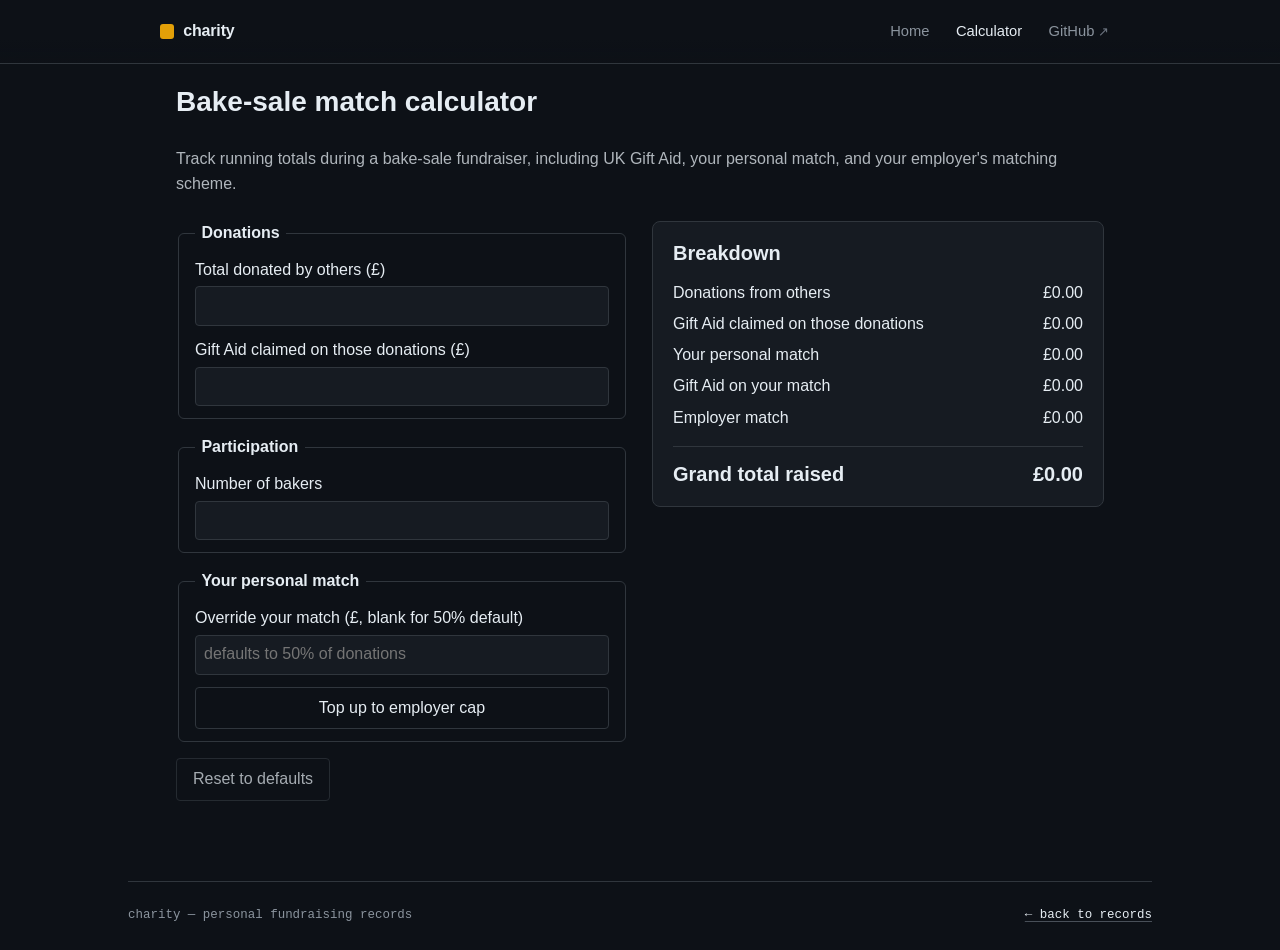
<file: tool/index.html>
<!doctype html>
<html lang="en">
<head>
  <meta charset="utf-8">
  <meta name="viewport" content="width=device-width, initial-scale=1">
  <title>Bake-sale match calculator</title>
  <link rel="stylesheet" href="../assets/styles.css">
  <link rel="stylesheet" href="style.css">
</head>
<body>

<nav class="site-nav" aria-label="Primary">
  <div class="site-nav__inner">
    <a class="site-nav__brand" href="../">
      <span class="site-nav__brand-mark" aria-hidden="true"></span>
      charity
    </a>
    <div class="site-nav__links">
      <a class="site-nav__link" href="../">Home</a>
      <a class="site-nav__link is-current" href="./">Calculator</a>
      <a class="site-nav__link site-nav__link--ext" href="https://github.com/curtyo18/charity" rel="noopener noreferrer">GitHub</a>
    </div>
  </div>
</nav>

  <main>
    <h1>Bake-sale match calculator</h1>
    <p class="lede">Track running totals during a bake-sale fundraiser, including UK Gift Aid, your personal match, and your employer's matching scheme.</p>

    <form id="inputs" autocomplete="off">
      <fieldset>
        <legend>Donations</legend>

        <label>
          Total donated by others (£)
          <input type="number" name="donationsFromOthers" min="0" step="0.01" inputmode="decimal">
        </label>

        <label>
          Gift Aid claimed on those donations (£)
          <input type="number" name="giftAidFromOthers" min="0" step="0.01" inputmode="decimal">
        </label>
      </fieldset>

      <fieldset>
        <legend>Participation</legend>

        <label>
          Number of bakers
          <input type="number" name="numBakers" min="0" step="1" inputmode="numeric">
        </label>
      </fieldset>

      <fieldset>
        <legend>Your personal match</legend>

        <label>
          Override your match (£, blank for 50% default)
          <input type="number" name="personalMatchOverride" min="0" step="0.01" inputmode="decimal" placeholder="defaults to 50% of donations">
        </label>

        <button type="button" id="topUpButton">Top up to employer cap</button>
      </fieldset>

      <button type="button" id="resetButton" class="reset">Reset to defaults</button>
    </form>

    <section id="breakdown" aria-live="polite">
      <h2>Breakdown</h2>

      <dl>
        <dt>Donations from others</dt>
        <dd><output name="donationsFromOthers">£0.00</output></dd>

        <dt>Gift Aid claimed on those donations</dt>
        <dd><output name="giftAidFromOthers">£0.00</output></dd>

        <dt>Your personal match</dt>
        <dd><output name="personalMatch">£0.00</output></dd>

        <dt>Gift Aid on your match</dt>
        <dd><output name="userGiftAid">£0.00</output></dd>

        <dt>Employer match</dt>
        <dd><output name="employerMatch">£0.00</output></dd>
      </dl>

      <p class="grand-total">
        <span>Grand total raised</span>
        <output name="grandTotal">£0.00</output>
      </p>

      <p class="cap-status" id="capStatus" hidden></p>
    </section>
  </main>

  <script type="module" src="app.js"></script>

<footer class="page site-foot" role="contentinfo">
  <span>charity — personal fundraising records</span>
  <span><a href="../">← back to records</a></span>
</footer>

</body>
</html>
</file>
<file: assets/styles.css>
/* charity — shared stylesheet
   Dark-only. GitHub-inspired palette, system fonts, no remote deps. */

:root {
  color-scheme: dark;

  /* core palette (matches existing /tool/) */
  --bg:            #0d1117;
  --fg:            #e6edf3;
  --panel:         #161b22;
  --panel-2:       #1c2128;
  --border:        #30363d;
  --border-strong: #484f58;
  --applied-bg:    #238636;

  /* extended tokens */
  --muted-fg:      #8b949e;
  --faint-fg:      #6e7681;

  /* accent (amber) */
  --accent:        #e3a008;

  /* type */
  --sans: -apple-system, BlinkMacSystemFont, "Segoe UI", Roboto, "Helvetica Neue", Arial, sans-serif;
  --mono: ui-monospace, SFMono-Regular, "SF Mono", Menlo, Consolas, "Liberation Mono", monospace;

  /* radius / spacing */
  --r-sm: 6px;
  --r-md: 10px;
  --r-lg: 14px;
}

/* ───── reset ───── */
*, *::before, *::after { box-sizing: border-box; }
html, body { margin: 0; padding: 0; }
body {
  background: var(--bg);
  color: var(--fg);
  font-family: var(--sans);
  font-size: 16px;
  line-height: 1.55;
  -webkit-font-smoothing: antialiased;
  text-rendering: optimizeLegibility;
}
a { color: var(--fg); text-decoration: underline; text-decoration-color: var(--border-strong); text-underline-offset: 3px; }
a:hover { text-decoration-color: var(--accent); }
button { font: inherit; color: inherit; }

/* ───── layout ───── */
.page {
  max-width: 64rem;
  margin: 0 auto;
  padding: 0 1.25rem 4rem;
}
@media (min-width: 50rem) {
  .page { padding: 0 2rem 5rem; }
}

/* ───── shared site nav ───── */
.site-nav {
  border-bottom: 1px solid var(--border);
  background: linear-gradient(180deg, #0d1117 0%, #0d1117 60%, #0d1117e6 100%);
  position: sticky;
  top: 0;
  z-index: 10;
  backdrop-filter: blur(8px);
}
.site-nav__inner {
  max-width: 64rem;
  margin: 0 auto;
  padding: 0.85rem 1.25rem;
  display: flex;
  align-items: center;
  justify-content: space-between;
  gap: 1rem;
}
@media (min-width: 50rem) {
  .site-nav__inner { padding: 0.85rem 2rem; }
}
.site-nav__brand {
  display: inline-flex;
  align-items: center;
  gap: 0.55rem;
  font-weight: 600;
  letter-spacing: -0.01em;
  text-decoration: none;
  color: var(--fg);
}
.site-nav__brand-mark {
  display: inline-block;
  width: 0.9rem;
  height: 0.9rem;
  border-radius: 3px;
  background: var(--accent);
}
.site-nav__links {
  display: flex;
  align-items: center;
  gap: 0.25rem;
}
.site-nav__link {
  text-decoration: none;
  color: var(--muted-fg);
  padding: 0.4rem 0.7rem;
  border-radius: var(--r-sm);
  font-size: 0.92rem;
  transition: color 0.12s, background-color 0.12s;
}
.site-nav__link:hover { color: var(--fg); background: var(--panel); }
.site-nav__link.is-current { color: var(--fg); }
.site-nav__link--ext::after {
  content: " ↗";
  color: var(--faint-fg);
  font-size: 0.85em;
}

/* ───── page header (h1 area) ───── */
.page-head {
  padding: 2.5rem 0 1.25rem;
}
@media (min-width: 50rem) {
  .page-head { padding: 3.5rem 0 1.75rem; }
}
.eyebrow {
  font-family: var(--mono);
  font-size: 0.78rem;
  letter-spacing: 0.04em;
  color: var(--muted-fg);
  text-transform: uppercase;
  margin: 0 0 0.6rem;
}

/* ───── headline (home) ───── */
.headline {
  margin: 0;
  font-weight: 600;
  letter-spacing: -0.025em;
  line-height: 1.05;
  text-wrap: balance;
  font-size: clamp(2rem, 5vw, 3.2rem);
}

.headline__num {
  font-variant-numeric: tabular-nums;
  color: var(--fg);
}

.headline__sub {
  margin: 0.9rem 0 0;
  color: var(--muted-fg);
  font-size: 1rem;
  max-width: 38rem;
}

/* ───── stat strip ───── */
.stat-strip {
  display: grid;
  grid-template-columns: repeat(3, 1fr);
  gap: 1px;
  margin-top: 2rem;
  border: 1px solid var(--border);
  border-radius: var(--r-md);
  overflow: hidden;
  background: var(--border);
}
.stat-strip__item {
  background: var(--panel);
  padding: 1rem 1.25rem;
}
.stat-strip__label {
  font-family: var(--mono);
  font-size: 0.72rem;
  letter-spacing: 0.04em;
  text-transform: uppercase;
  color: var(--muted-fg);
  margin: 0 0 0.35rem;
}
.stat-strip__value {
  font-size: 1.4rem;
  font-weight: 600;
  font-variant-numeric: tabular-nums;
  margin: 0;
  letter-spacing: -0.01em;
}

/* ───── section heading ───── */
.section-head {
  margin: 3rem 0 1.25rem;
  display: flex;
  align-items: baseline;
  justify-content: space-between;
  gap: 1rem;
  border-bottom: 1px solid var(--border);
  padding-bottom: 0.6rem;
}
.section-head h2 {
  margin: 0;
  font-size: 1.05rem;
  font-weight: 600;
  letter-spacing: -0.005em;
}
.section-head__meta {
  font-family: var(--mono);
  font-size: 0.78rem;
  color: var(--muted-fg);
}

/* ───── annual chart (hand-rolled SVG) ───── */
.year-chart {
  margin-top: 1rem;
  background: var(--panel);
  border: 1px solid var(--border);
  border-radius: var(--r-md);
  padding: 1.25rem 1.25rem 1rem;
}
.year-chart__head {
  display: flex;
  align-items: baseline;
  justify-content: space-between;
  margin-bottom: 0.75rem;
}
.year-chart__title {
  margin: 0;
  font-size: 0.85rem;
  font-weight: 500;
  color: var(--muted-fg);
  font-family: var(--mono);
  letter-spacing: 0.02em;
  text-transform: uppercase;
}
.year-chart svg { display: block; width: 100%; height: 180px; }
.year-chart__bar { fill: var(--accent); transition: fill 0.2s; }
.year-chart__bar:hover { fill: var(--fg); }
.year-chart__label, .year-chart__value {
  font-family: var(--mono);
  fill: var(--muted-fg);
  font-size: 11px;
}
.year-chart__value { fill: var(--fg); }
.year-chart__baseline { stroke: var(--border); stroke-width: 1; }

/* ───── event cards ───── */
.events {
  display: grid;
  gap: 0.85rem;
  margin-top: 1rem;
}
.event-card {
  display: block;
  text-decoration: none;
  color: inherit;
  background: var(--panel);
  border: 1px solid var(--border);
  border-radius: var(--r-md);
  padding: 1.1rem 1.25rem;
  transition: border-color 0.14s, transform 0.14s, background-color 0.14s;
}
.event-card:hover {
  border-color: var(--border-strong);
  background: var(--panel-2);
}
.event-card__top {
  display: flex;
  align-items: baseline;
  justify-content: space-between;
  gap: 1rem;
  margin-bottom: 0.35rem;
}
.event-card__date {
  font-family: var(--mono);
  font-size: 0.78rem;
  color: var(--muted-fg);
  white-space: nowrap;
}
.event-card__name {
  margin: 0;
  font-size: 1.15rem;
  font-weight: 600;
  letter-spacing: -0.005em;
  flex: 1;
}
.event-card__total {
  font-family: var(--mono);
  font-variant-numeric: tabular-nums;
  font-size: 1.05rem;
  font-weight: 600;
  white-space: nowrap;
}
.event-card__meta {
  display: flex;
  flex-wrap: wrap;
  align-items: center;
  gap: 0.5rem 0.75rem;
  margin-top: 0.55rem;
  color: var(--muted-fg);
  font-size: 0.9rem;
}
.event-card__charity {
  color: var(--accent);
  font-weight: 500;
}
.event-card__sep { color: var(--faint-fg); }

/* ───── tags / channels ───── */
.tags {
  display: flex;
  flex-wrap: wrap;
  gap: 0.35rem;
  list-style: none;
  padding: 0;
  margin: 0;
}
.tag {
  display: inline-flex;
  align-items: center;
  font-family: var(--mono);
  font-size: 0.74rem;
  letter-spacing: 0.01em;
  color: var(--muted-fg);
  background: var(--bg);
  border: 1px solid var(--border);
  padding: 0.18rem 0.55rem;
  border-radius: 999px;
}

/* ───── event detail ───── */
.back-link {
  display: inline-flex;
  align-items: center;
  gap: 0.4rem;
  font-family: var(--mono);
  font-size: 0.82rem;
  color: var(--muted-fg);
  text-decoration: none;
  margin-top: 1.75rem;
}
.back-link:hover { color: var(--fg); }
.back-link::before { content: "←"; }

.event-head { padding: 1.5rem 0 1rem; }
.event-head__date {
  font-family: var(--mono);
  font-size: 0.85rem;
  color: var(--muted-fg);
  margin: 0 0 0.5rem;
}
.event-head__name {
  margin: 0;
  font-size: clamp(1.85rem, 4vw, 2.6rem);
  font-weight: 600;
  letter-spacing: -0.02em;
  line-height: 1.1;
}
.event-head__charity {
  margin: 0.65rem 0 0;
  font-size: 1rem;
  color: var(--muted-fg);
}
.event-head__charity a { color: var(--accent); text-decoration-color: transparent; }
.event-head__charity a:hover { text-decoration-color: var(--accent); }
.event-head__channels { margin-top: 1rem; }

/* breakdown table — visual continuity with /tool/ */
.breakdown {
  margin-top: 2rem;
  background: var(--panel);
  border: 1px solid var(--border);
  border-radius: var(--r-md);
  overflow: hidden;
}
.breakdown__row {
  display: flex;
  align-items: baseline;
  justify-content: space-between;
  gap: 1rem;
  padding: 0.85rem 1.25rem;
  border-bottom: 1px solid var(--border);
}
.breakdown__row:last-of-type { border-bottom: 1px solid var(--border); }
.breakdown__label {
  color: var(--fg);
  font-size: 0.95rem;
}
.breakdown__amount {
  font-family: var(--mono);
  font-variant-numeric: tabular-nums;
  font-size: 0.95rem;
  color: var(--fg);
}
.breakdown__total {
  display: flex;
  align-items: baseline;
  justify-content: space-between;
  gap: 1rem;
  padding: 1.1rem 1.25rem;
  background: var(--panel-2);
  border-top: 1px solid var(--border-strong);
}
.breakdown__total-label {
  font-weight: 600;
  font-size: 1rem;
}
.breakdown__total-amount {
  font-family: var(--mono);
  font-variant-numeric: tabular-nums;
  font-weight: 700;
  font-size: 1.35rem;
  letter-spacing: -0.01em;
}

.external-link {
  display: inline-flex;
  align-items: center;
  gap: 0.4rem;
  margin-top: 2rem;
  font-size: 0.95rem;
  color: var(--accent);
  text-decoration-color: transparent;
}
.external-link:hover { text-decoration-color: var(--accent); }
.external-link::after { content: "↗"; color: var(--faint-fg); }

/* ───── footer ───── */
.site-foot {
  margin-top: 4rem;
  padding: 1.5rem 0;
  border-top: 1px solid var(--border);
  color: var(--muted-fg);
  font-family: var(--mono);
  font-size: 0.78rem;
  display: flex;
  justify-content: space-between;
  flex-wrap: wrap;
  gap: 0.5rem;
}

/* ───── loading / empty ───── */
.loading, .empty {
  padding: 3rem 0;
  text-align: center;
  color: var(--muted-fg);
  font-family: var(--mono);
  font-size: 0.9rem;
}
</file>
<file: tool/style.css>
:root {
  color-scheme: dark;
  font-family: system-ui, -apple-system, "Segoe UI", Roboto, sans-serif;
  line-height: 1.5;
  --bg: #0d1117;
  --fg: #e6edf3;
  --panel: #161b22;
  --border: #30363d;
  --border-strong: #484f58;
  --applied-bg: #238636;
  --applied-fg: #ffffff;
}

* {
  box-sizing: border-box;
}

body {
  margin: 0;
  padding: 0;
  background: var(--bg);
  color: var(--fg);
}

main {
  width: 100%;
  max-width: 60rem;
  margin: 0 auto;
  padding: 1rem;
  display: grid;
  gap: 1.5rem;
  grid-template-columns: 1fr;
}

@media (min-width: 50rem) {
  main {
    grid-template-columns: 1fr 1fr;
    align-items: start;
  }

  h1,
  .lede {
    grid-column: 1 / -1;
  }
}

h1 {
  margin: 0;
  font-size: 1.75rem;
}

.lede {
  margin: 0;
  opacity: 0.75;
}

form {
  display: grid;
  gap: 1rem;
}

fieldset {
  border: 1px solid var(--border);
  border-radius: 6px;
  padding: 0.75rem 1rem;
  display: grid;
  gap: 0.75rem;
}

legend {
  font-weight: 600;
  padding: 0 0.4rem;
}

label {
  display: grid;
  gap: 0.25rem;
}

.checkbox-label {
  display: flex;
  align-items: center;
  gap: 0.4rem;
}

input[type="number"],
input[type="text"] {
  font: inherit;
  padding: 0.4rem 0.5rem;
  border: 1px solid var(--border);
  border-radius: 4px;
  background: var(--panel);
  color: inherit;
  width: 100%;
}

input[type="number"]:focus,
input[type="text"]:focus {
  outline: none;
  border-color: var(--border-strong);
}

input[type="checkbox"] {
  margin: 0;
}

button {
  font: inherit;
  padding: 0.5rem 1rem;
  border: 1px solid var(--border);
  border-radius: 4px;
  background: transparent;
  color: inherit;
  cursor: pointer;
}

button:hover {
  background: var(--panel);
  border-color: var(--border-strong);
}

button.reset {
  justify-self: start;
  opacity: 0.7;
}

.hint {
  font-size: 0.85rem;
  opacity: 0.75;
  margin: 0;
}

#breakdown {
  background: var(--panel);
  border: 1px solid var(--border);
  border-radius: 8px;
  padding: 1rem 1.25rem;
  align-self: start;
}

#breakdown h2 {
  margin: 0 0 0.75rem;
  font-size: 1.25rem;
}

dl {
  display: grid;
  grid-template-columns: 1fr auto;
  gap: 0.4rem 1rem;
  margin: 0;
}

dt {
  margin: 0;
}

dd {
  margin: 0;
  font-variant-numeric: tabular-nums;
  text-align: right;
}

.grand-total {
  font-size: 1.25rem;
  font-weight: 600;
  margin: 1rem 0 0;
  padding-top: 0.75rem;
  border-top: 1px solid var(--border);
  display: flex;
  justify-content: space-between;
  font-variant-numeric: tabular-nums;
}

.cap-status {
  margin: 0.75rem 0 0;
  font-size: 0.9rem;
  opacity: 0.8;
}

.cap-status.met {
  color: var(--applied-bg);
  opacity: 1;
  font-weight: 600;
}

#topUpButton.applied {
  background: var(--applied-bg);
  color: var(--applied-fg);
  border-color: var(--applied-bg);
}

#topUpButton.applied:hover {
  background: var(--applied-bg);
  border-color: var(--applied-bg);
  filter: brightness(1.08);
}

#topUpButton.applied::before {
  content: "\2713\00a0";
}
</file>
